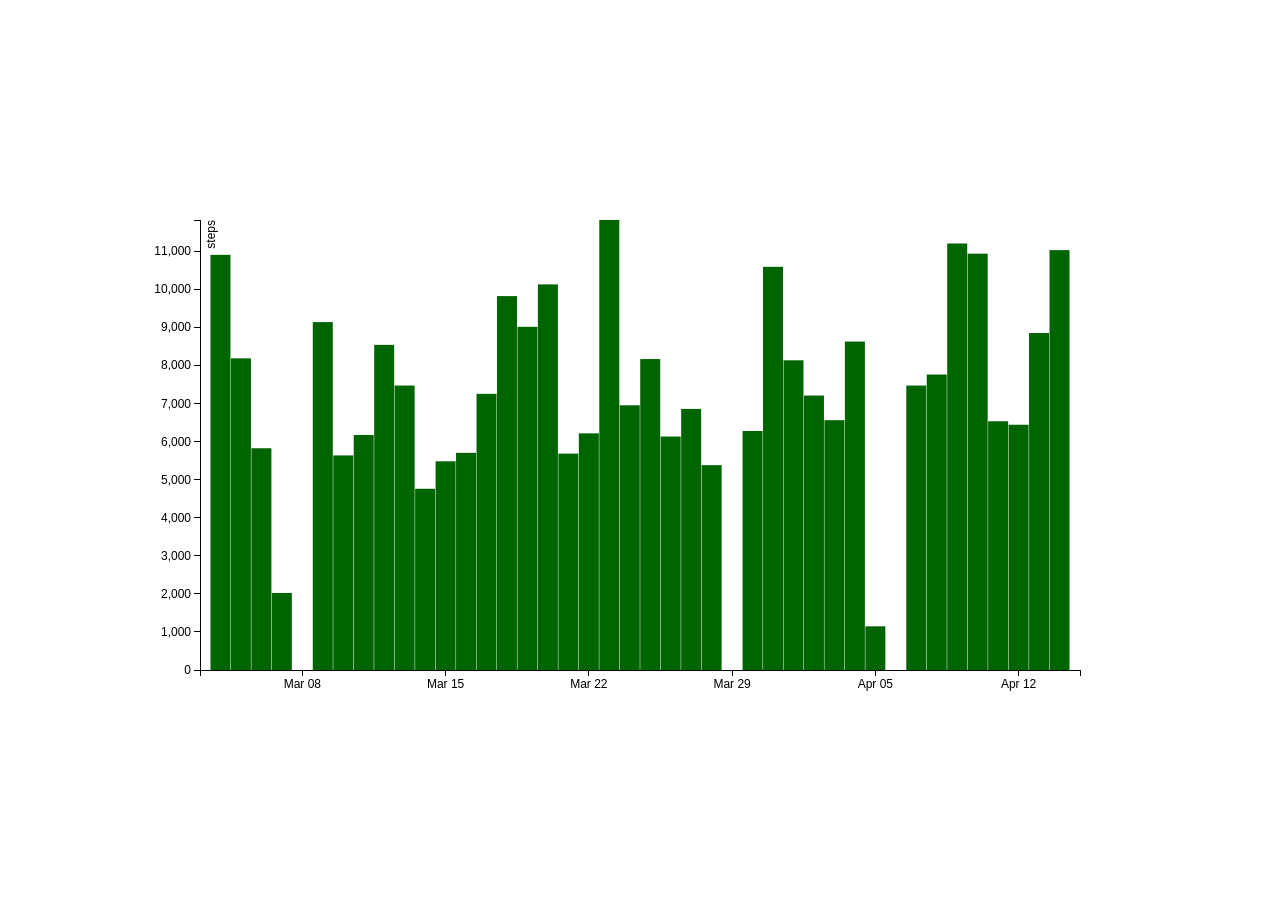
<file: view/index.html>
<!DOCTYPE html>
<head>
  <meta charset="utf-8">
  <link rel="stylesheet" type="text/css" href="chart.css">
  <script src="d3.min.js"></script>
  <script src="jquery-2.1.3.min.js"></script>
</head>
<body>
  <div class="chart"></div>
  <script src="chart.js"></script>
</body>
</file>
<file: view/chart.css>
.chart {
  width: 1000px;
  height: 500px;

  position: absolute;

  top: 50%;
  margin-top: -250px;

  left: 50%;
  margin-left: -500px;
}

.bar {
  fill: darkgreen;
}

.bar:hover {
  fill: green;
}

.axis {
  font: 12px sans-serif;
}

.axis path,
.axis line {
  fill: none;
  stroke: #000;
  shape-rendering: crispEdges;
}

.button {
  border: 1px solid grey;
  padding: 4px;
  margin: 2px;
  display: inline;
}

.button:hover {
  background: #eee;
}

.buttons {
  margin: 20px;
}
</file>
